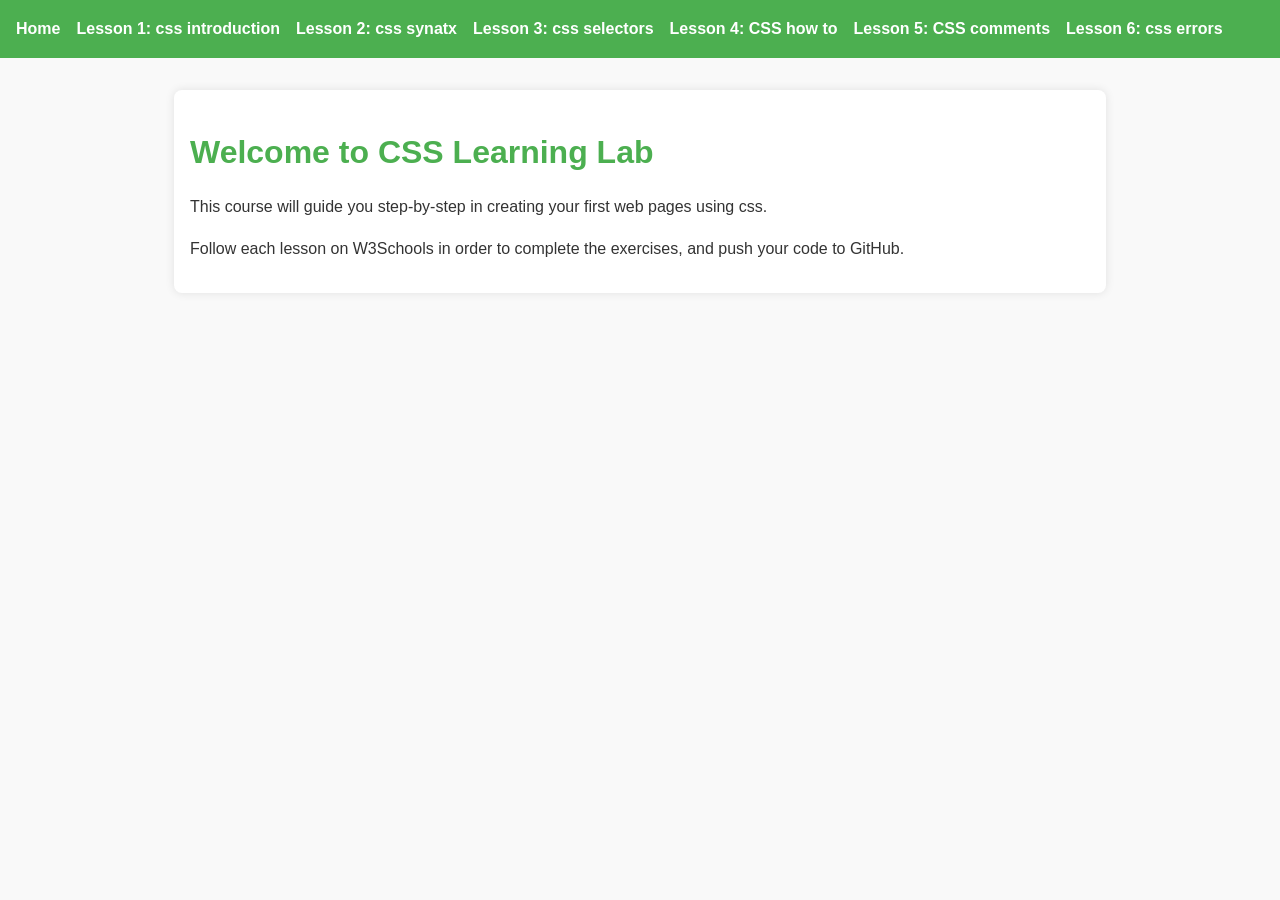
<file: index.html>
<!DOCTYPE html>
<html lang="en">
<head>
  <meta charset="UTF-8">
  <title>Brayden HTML CSS Learning Lab</title>
  <link rel="stylesheet" href="css/main.css">
</head>
<body>
  <!--  NAVBAR -->
  <nav>
    <a href="index.html">Home</a>
    <a href="lessons/01-css-introduction.html">Lesson 1: css introduction</a>
    <a href="lessons/02-css-syntax.html">Lesson 2: css synatx</a>
    <a href="lessons/03-css-selectors.html">Lesson 3: css selectors</a>
    <a href="lessons/04-css-how-to.html">Lesson 4: CSS how to</a>
    <a href="lessons/05-comments.html">Lesson 5: CSS comments  </a>
    <a href="lessons/06-css-errors.html">Lesson 6: css errors </a>

  </nav>
  <!--  END NAVBAR -->

  <main>
    <h1>Welcome to CSS Learning Lab</h1>
    <p>This course will guide you step-by-step in creating your first web pages using css.</p>
    <p>Follow each lesson on W3Schools in order to complete the exercises, and push your code to GitHub.</p>
  </main>
</body>
</html>
</file>
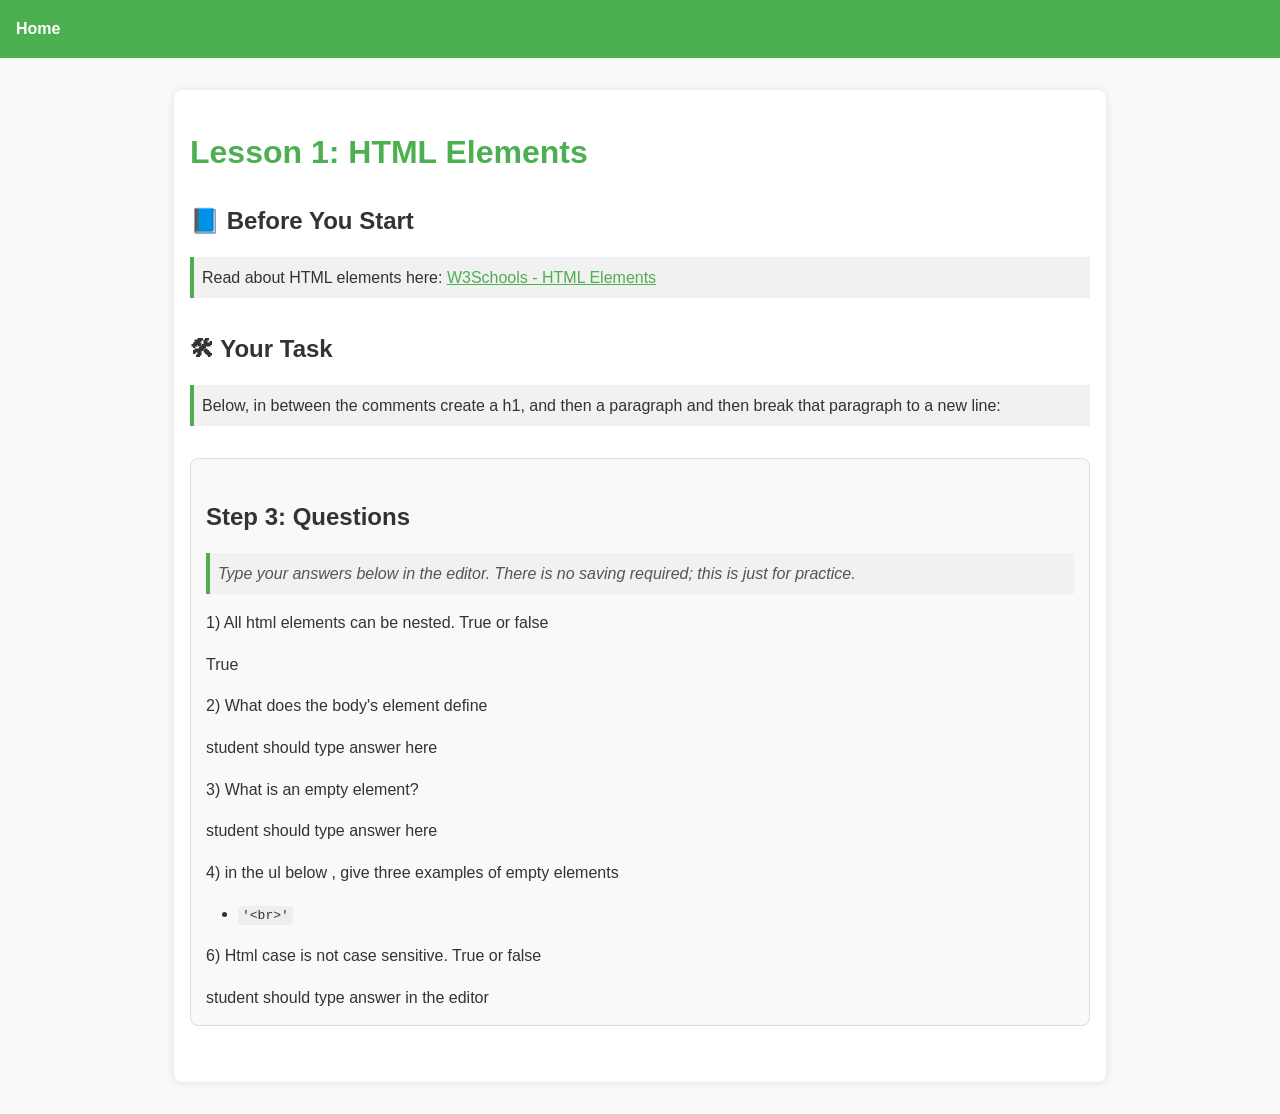
<file: css/Untitled-1.html>
<!DOCTYPE html>
<html lang="en">
<head>
  <meta charset="UTF-8">
  <title>Lesson 1: Elements</title>
  <link rel="stylesheet" href="../css/main.css">
  <style>
 
 
    .section {
      margin-bottom: 40px;
      padding: 15px;
      border: 1px solid #ddd;
      border-radius: 8px;
      background-color: #f9f9f9;
    }
    .instructions {
      font-style: italic;
      color: #555;
      margin-bottom: 10px;
    }
    /* .practice {
      margin-top: 10px;
    }
    .practice input, .practice textarea {
      display: block;
      width: 100%;
      margin-top: 5px;
      margin-bottom: 10px;
      padding: 8px;
      font-size: 14px;
    }
    .question {
      margin-bottom: 15px;
    }
    .question p {
      margin-bottom: 5px;
      font-weight: bold;
    }
    .editor {
      width: 100%;
      height: 200px;
      border: 1px solid #aaa;
      border-radius: 5px;
      padding: 10px;
      font-family: monospace;
      white-space: pre-wrap;
      overflow-y: scroll;
      background-color: #fff;
    } */
  </style>
</head>
<body>
  <!--  NAVBAR -->
  <nav>
    <a href="../index.html">Home</a>  
  </nav>
  <!--  END NAVBAR -->

  <main>
    <h1>Lesson 1: HTML Elements</h1>
   <!--reading-->
    <section>
      <h2>📘 Before You Start</h2>
      <p>Read about HTML elements here: <a href="https://www.w3schools.com/html/html_elements.asp" target="_blank">W3Schools - HTML Elements</a></p>
    </section>
    <!--end of the reading-->

     <!-- 2. Practical Exercise Section -->
    <section>
      <h2>🛠 Your Task</h2>
      <p>Below, in between the comments create a h1, and then a paragraph and then break that paragraph to a new line:</p>
      
      

     
      <!-- STUDENT START -->
      <!-- Add your elements below -->
      <!-- STUDENT END -->
    </section>


    <!--questions-->
    <section>

        <div class="section " id="questions">
          <h2>Step 3: Questions</h2>
          <p class="instructions">Type your answers below in the editor. There is no saving required; this is just for practice.</p>
          <div class="question">
            <p>1) All html elements can be nested. True or false</p>
            <span>True</span>        
            <p>2) What does the body's  element define</p>
            <span>student should type answer here</span>
            <p>3) What is an empty element?</p>       
            <span>student should type answer here</span>
            <p>4) in the ul below , give three examples of empty elements</p>
            <span>
                <ul>
                  <li><code>'&lt;br&gt;'</code></li>
                </ul>

            </span>
            <p>6) Html case is not case sensitive. True or false</p>
            <span>student should type answer in the editor</span>
          
        
      </div>

    
    </section>
  </main>
</body>
</html>
</file>
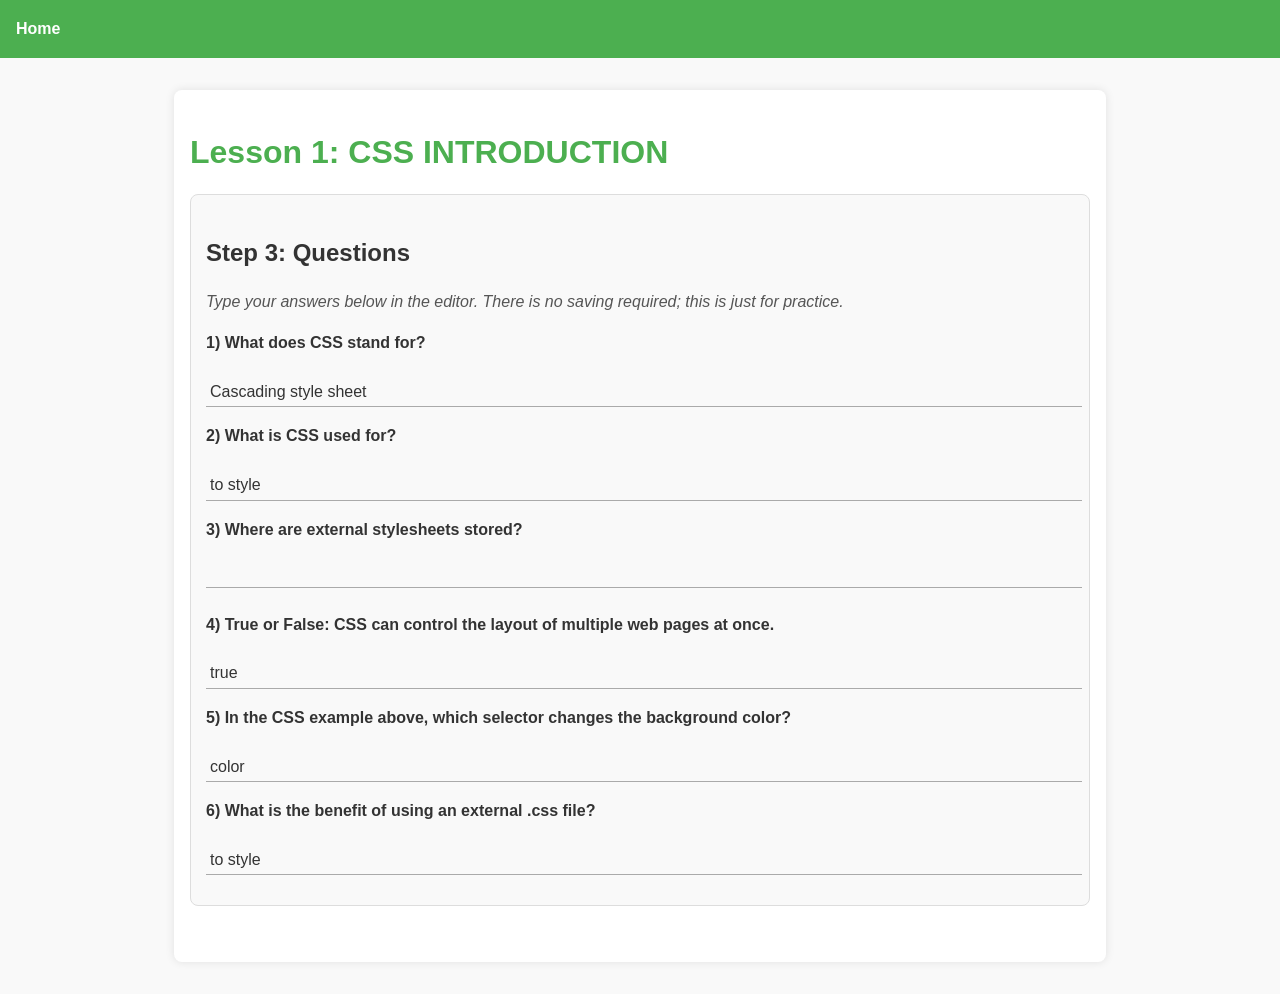
<file: lessons/01-css-introduction.html>
<!DOCTYPE html>
<html lang="en">
  <head>
    <meta charset="UTF-8" />
    <title>Lesson 1: CSS INTRODUCTION</title>
    <link rel="stylesheet" href="../css/main.css" />
  </head>

  <body>
    <!--  NAVBAR -->
    <nav>
      <a href="../index.html">Home</a>
    </nav>
    <!--  END NAVBAR -->

    <main>
      <h1>Lesson 1: CSS INTRODUCTION </h1>
      <!--reading-->
    <!--questions-->
<div class="section">
  <h2>Step 3: Questions</h2>
  <p class="instructions">
    Type your answers below in the editor. There is no saving required;
    this is just for practice.
  </p>

  <div class="questions">
    <div class="question">
      
      <p>1) What does CSS stand for?</p>
      <span>Cascading style sheet</span>

      <p>2) What is CSS used for?</p>
      <span>to style </span>

      <p>3) Where are external stylesheets stored?</p>
      <span></span>

      <p>4) True or False: CSS can control the layout of multiple web pages at once.</p>
      <span>true</span>

      <p>5) In the CSS example above, which selector changes the background color?</p>
      <span>color</span>

      <p>6) What is the benefit of using an external .css file?</p>
      <span>to style</span>

    </div>
  </div>
</div>
<!--end of questions-->
     </main>
  </body>
</html>
</file>
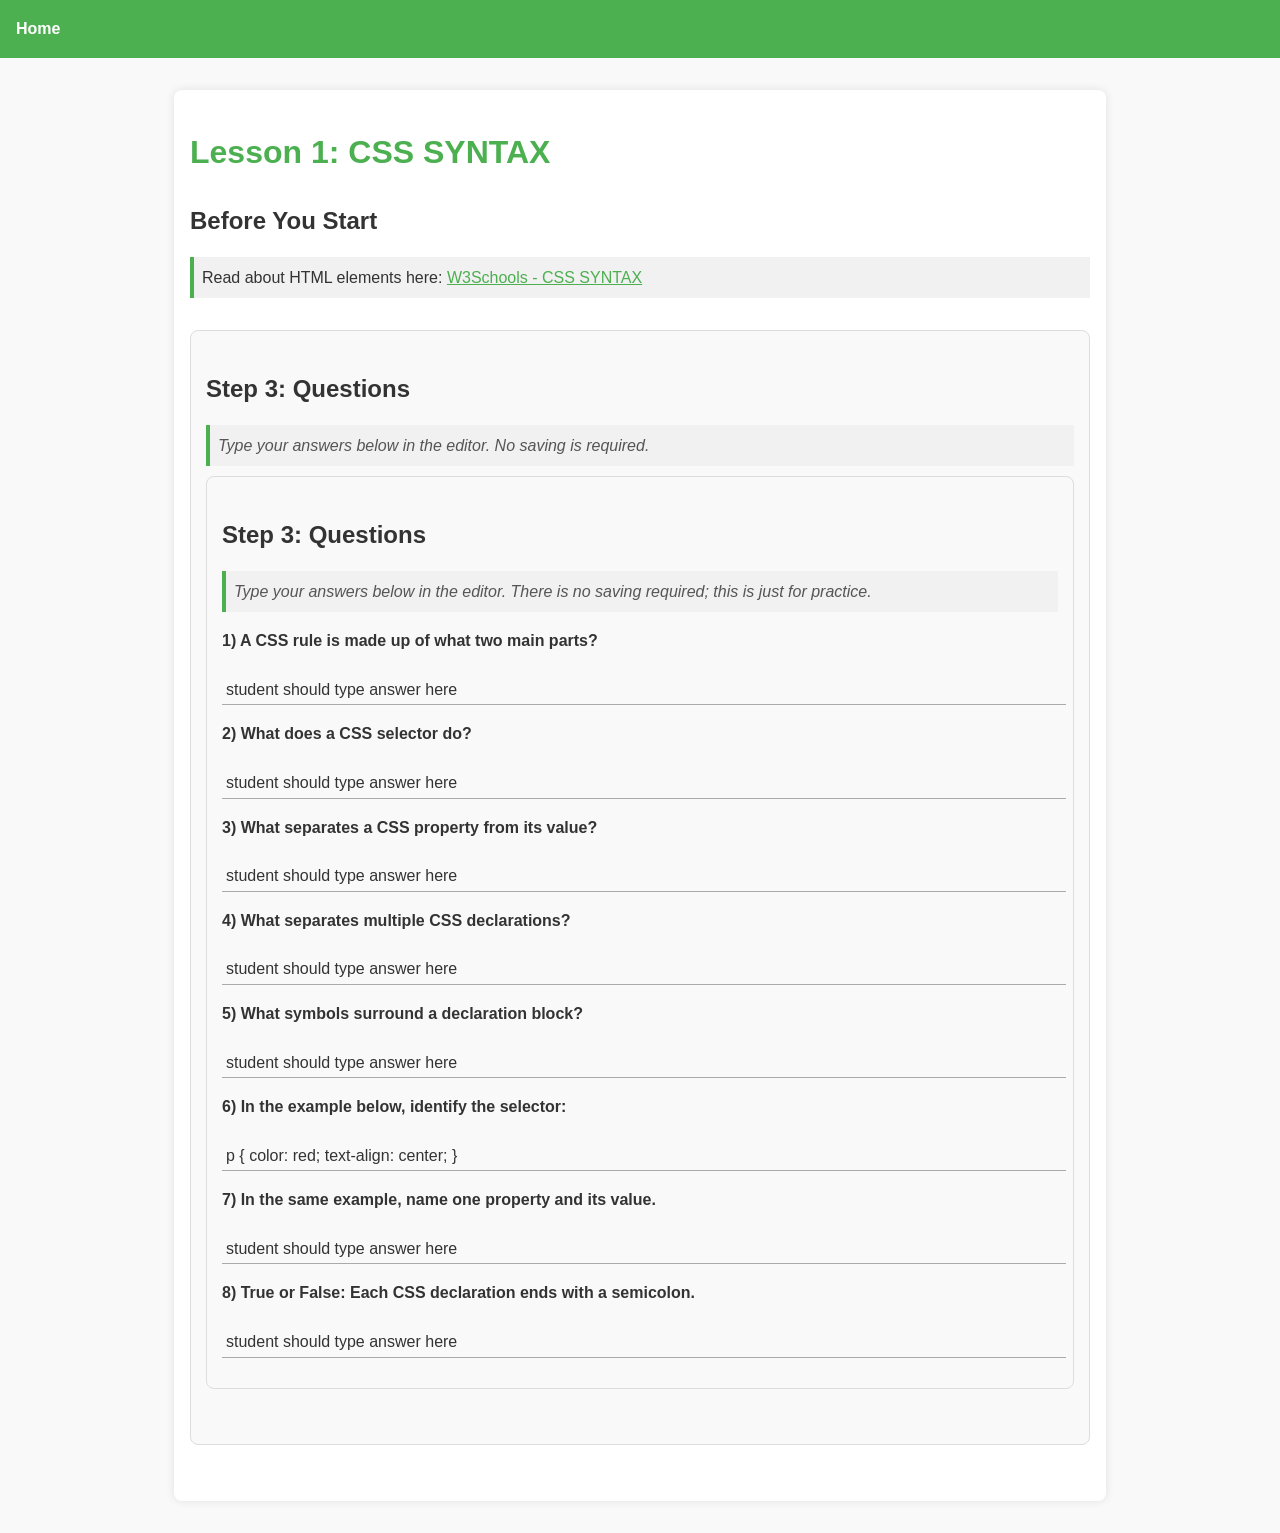
<file: lessons/02-css-syntax.html>
<!DOCTYPE html>
<html lang="en">
  <head>
    <meta charset="UTF-8" />
    <title>Lesson 1: CSS SYNTAX</title>
    <link rel="stylesheet" href="../css/main.css" />
  </head>
  <body>
    <!--  NAVBAR -->
    <nav>
      <a href="../index.html">Home</a>
    </nav>
    <!--  END NAVBAR -->

    <main>
      <h1>Lesson 1: CSS SYNTAX</h1>

      <section>
        <h2>Before You Start</h2>
        <p>
          Read about HTML elements here:
          <a href="https://www.w3schools.com/css/css_syntax.asp" target="_blank"
            >W3Schools - CSS SYNTAX</a
          >
        </p>
      </section>

      <section class="section">
        <h2>Step 3: Questions</h2>
        <p class="instructions">
          Type your answers below in the editor. No saving is required.
        </p>

        <!--questions-->
        <div class="section">
          <h2>Step 3: Questions</h2>
          <p class="instructions">
            Type your answers below in the editor. There is no saving required;
            this is just for practice.
          </p>

          <div class="questions">
            <div class="question">
              <p>1) A CSS rule is made up of what two main parts?</p>
              <span>student should type answer here</span>

              <p>2) What does a CSS selector do?</p>
              <span>student should type answer here</span>

              <p>3) What separates a CSS property from its value?</p>
              <span>student should type answer here</span>

              <p>4) What separates multiple CSS declarations?</p>
              <span>student should type answer here</span>

              <p>5) What symbols surround a declaration block?</p>
              <span>student should type answer here</span>

              <p>6) In the example below, identify the selector:</p>
              <span>p { color: red; text-align: center; }</span>

              <p>7) In the same example, name one property and its value.</p>
              <span>student should type answer here</span>

              <p>
                8) True or False: Each CSS declaration ends with a semicolon.
              </p>
              <span>student should type answer here</span>
            </div>
          </div>
        </div>
        <!--end of questions-->
      </section>
    </main>
  </body>
</html>
</file>
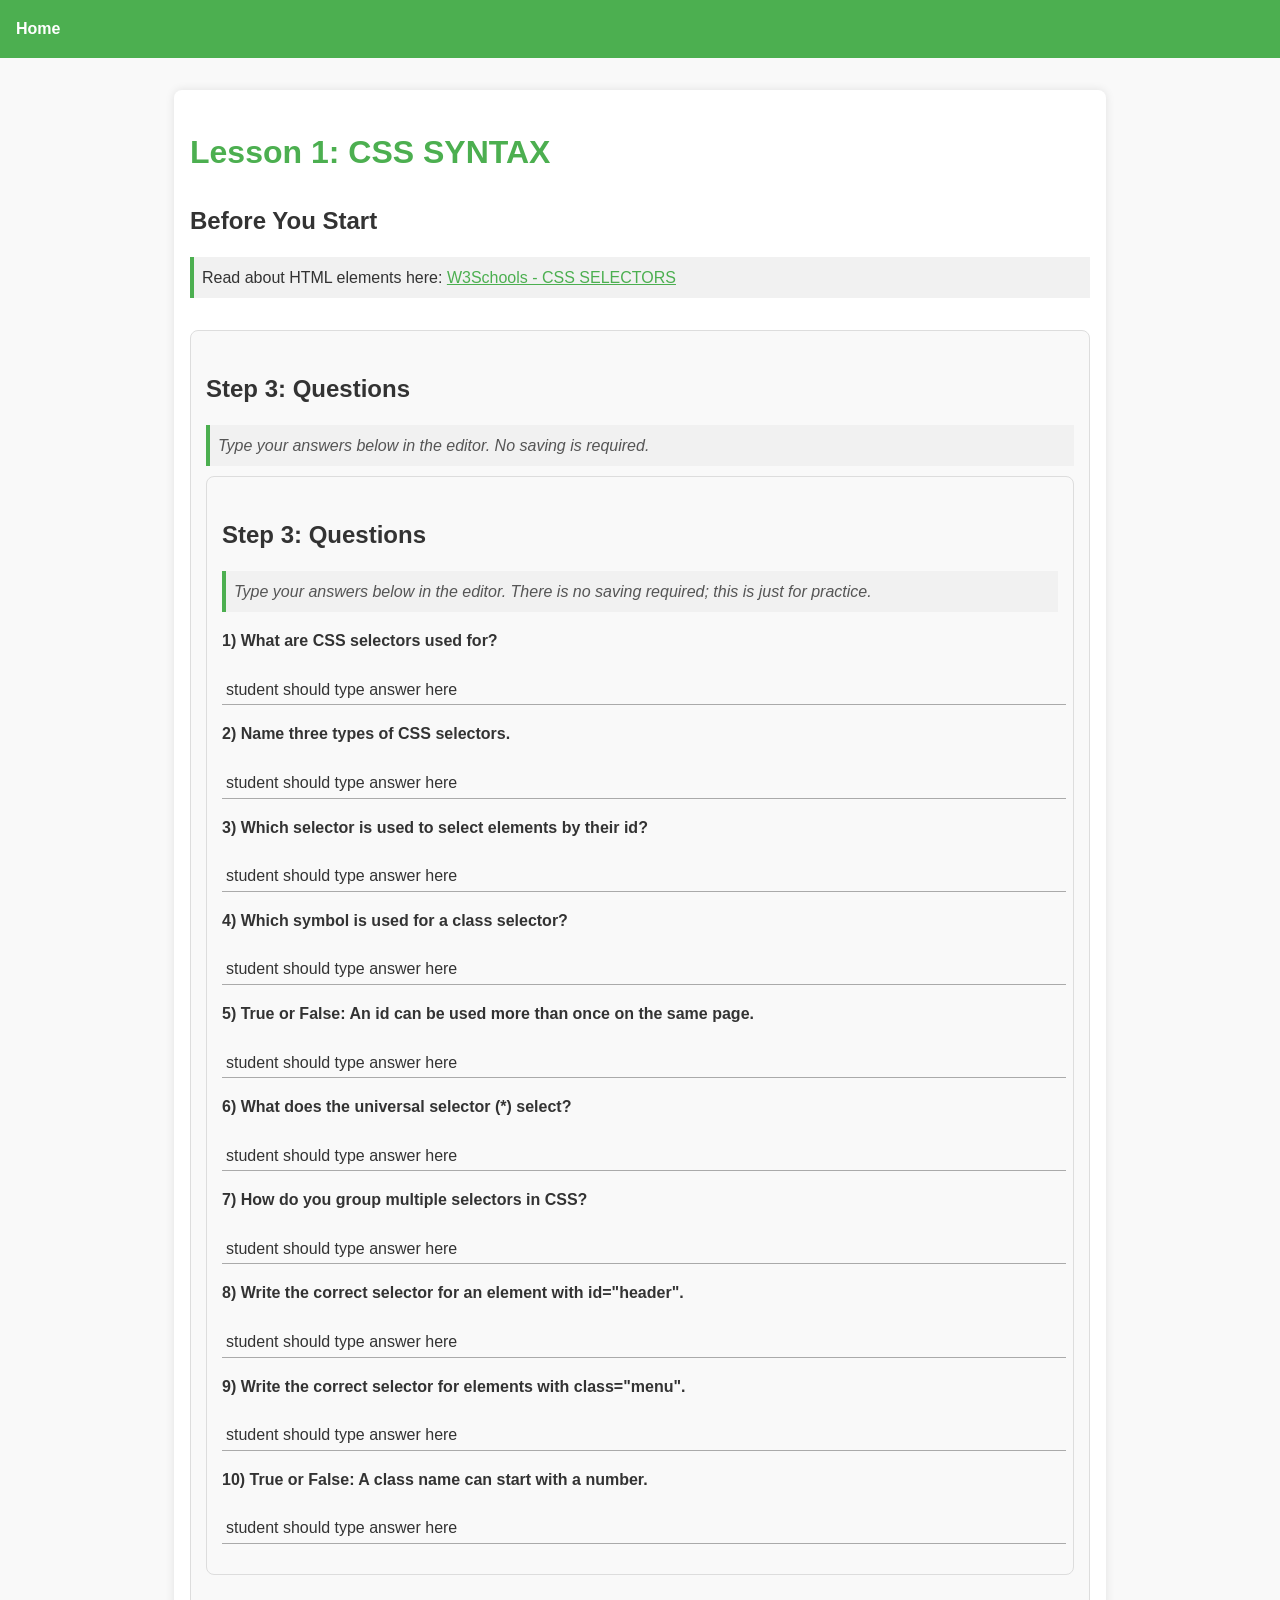
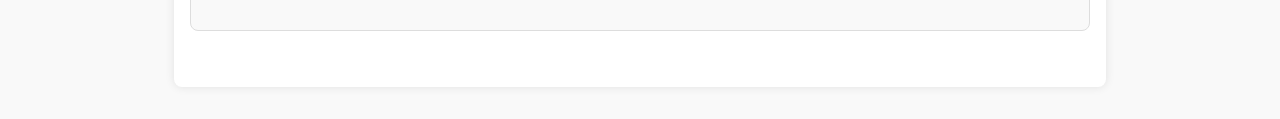
<file: lessons/03-css-selectors.html>
<!DOCTYPE html>
<html lang="en">
  <head>
    <meta charset="UTF-8" />
    <title>Lesson 1: CSS SELECTORS</title>
    <link rel="stylesheet" href="../css/main.css" />
  </head>
  <body>
    <!--  NAVBAR -->
    <nav>
      <a href="../index.html">Home</a>
    </nav>
    <!--  END NAVBAR -->

    <main>
      <h1>Lesson 1: CSS SYNTAX</h1>

      <section>
        <h2>Before You Start</h2>
        <p>
          Read about HTML elements here:
          <a href="https://www.w3schools.com/css/css_selectors.asp" target="_blank"
            >W3Schools - CSS SELECTORS</a
          >
        </p>
      </section>

      <section class="section">
        <h2>Step 3: Questions</h2>
        <p class="instructions">
          Type your answers below in the editor. No saving is required.
        </p>

  <!--questions-->
<div class="section">
  <h2>Step 3: Questions</h2>
  <p class="instructions">
    Type your answers below in the editor. There is no saving required;
    this is just for practice.
  </p>

  <div class="questions">
    <div class="question">

      <p>1) What are CSS selectors used for?</p>
      <span>student should type answer here</span>

      <p>2) Name three types of CSS selectors.</p>
      <span>student should type answer here</span>

      <p>3) Which selector is used to select elements by their id?</p>
      <span>student should type answer here</span>

      <p>4) Which symbol is used for a class selector?</p>
      <span>student should type answer here</span>

      <p>5) True or False: An id can be used more than once on the same page.</p>
      <span>student should type answer here</span>

      <p>6) What does the universal selector (*) select?</p>
      <span>student should type answer here</span>

      <p>7) How do you group multiple selectors in CSS?</p>
      <span>student should type answer here</span>

      <p>8) Write the correct selector for an element with id="header".</p>
      <span>student should type answer here</span>

      <p>9) Write the correct selector for elements with class="menu".</p>
      <span>student should type answer here</span>

      <p>10) True or False: A class name can start with a number.</p>
      <span>student should type answer here</span>

    </div>
  </div>
</div>
<!--end of questions-->
      </section>
    </main>
  </body>
</html>
</file>
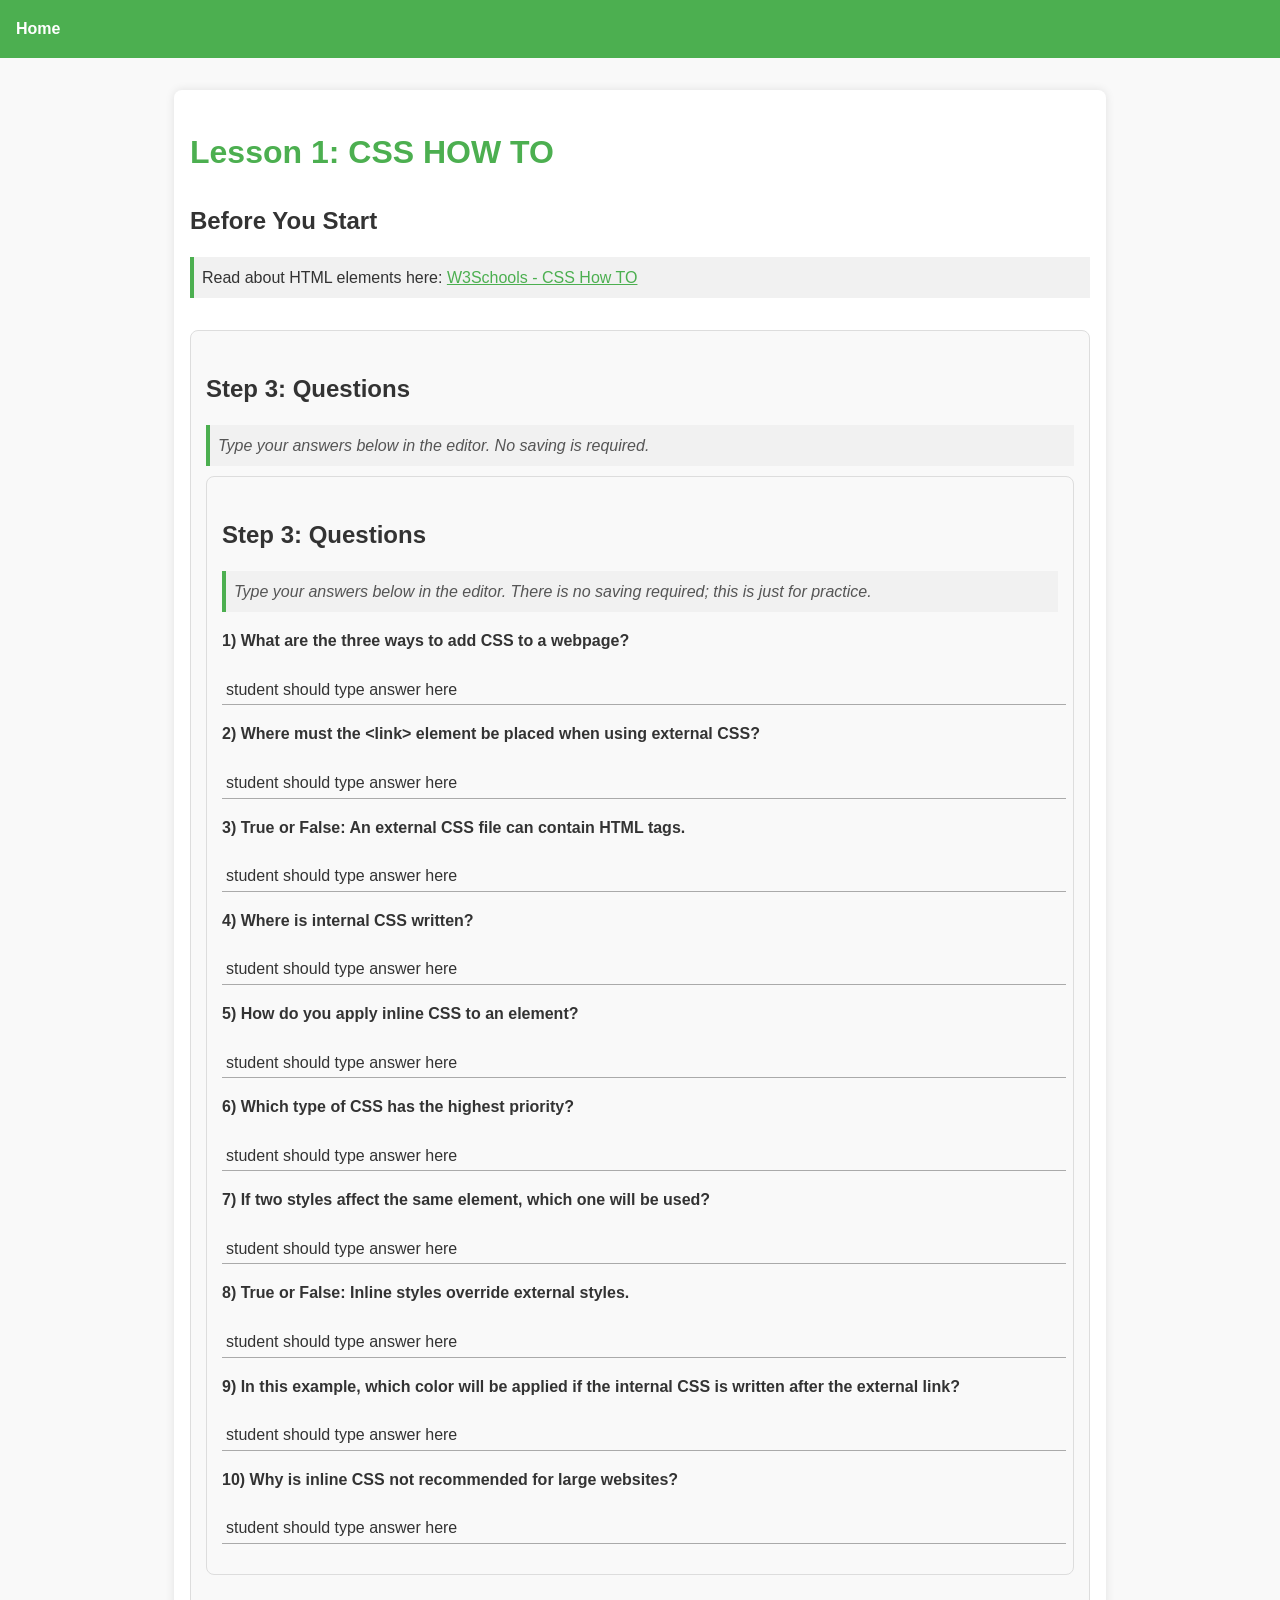
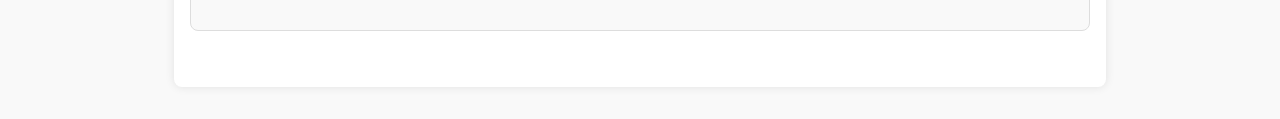
<file: lessons/04-css-how-to.html>
<!DOCTYPE html>
<html lang="en">
  <head>
    <meta charset="UTF-8" />
    <title>Lesson 1: CSS HOW TO:</title>
    <link rel="stylesheet" href="../css/main.css" />
  </head>
  <body>
    <!--  NAVBAR -->
    <nav>
      <a href="../index.html">Home</a>
    </nav>
    <!--  END NAVBAR -->

    <main>
      <h1>Lesson 1: CSS HOW TO</h1>

      <section>
        <h2>Before You Start</h2>
        <p>
          Read about HTML elements here:
          <a href="https://www.w3schools.com/css/css_howto.asp" target="_blank"
            >W3Schools - CSS How TO</a
          >
        </p>
      </section>

      <section class="section">
        <h2>Step 3: Questions</h2>
        <p class="instructions">
          Type your answers below in the editor. No saving is required.
        </p>

<!--questions-->
<div class="section">
  <h2>Step 3: Questions</h2>
  <p class="instructions">
    Type your answers below in the editor. There is no saving required;
    this is just for practice.
  </p>

  <div class="questions">
    <div class="question">

      <p>1) What are the three ways to add CSS to a webpage?</p>
      <span>student should type answer here</span>

      <p>2) Where must the &lt;link&gt; element be placed when using external CSS?</p>
      <span>student should type answer here</span>

      <p>3) True or False: An external CSS file can contain HTML tags.</p>
      <span>student should type answer here</span>

      <p>4) Where is internal CSS written?</p>
      <span>student should type answer here</span>

      <p>5) How do you apply inline CSS to an element?</p>
      <span>student should type answer here</span>

      <p>6) Which type of CSS has the highest priority?</p>
      <span>student should type answer here</span>

      <p>7) If two styles affect the same element, which one will be used?</p>
      <span>student should type answer here</span>

      <p>8) True or False: Inline styles override external styles.</p>
      <span>student should type answer here</span>

      <p>9) In this example, which color will be applied if the internal CSS is written after the external link?</p>
      <span>student should type answer here</span>

      <p>10) Why is inline CSS not recommended for large websites?</p>
      <span>student should type answer here</span>

    </div>
  </div>
</div>
<!--end of questions-->
      </section>
    </main>
  </body>
</html>
</file>
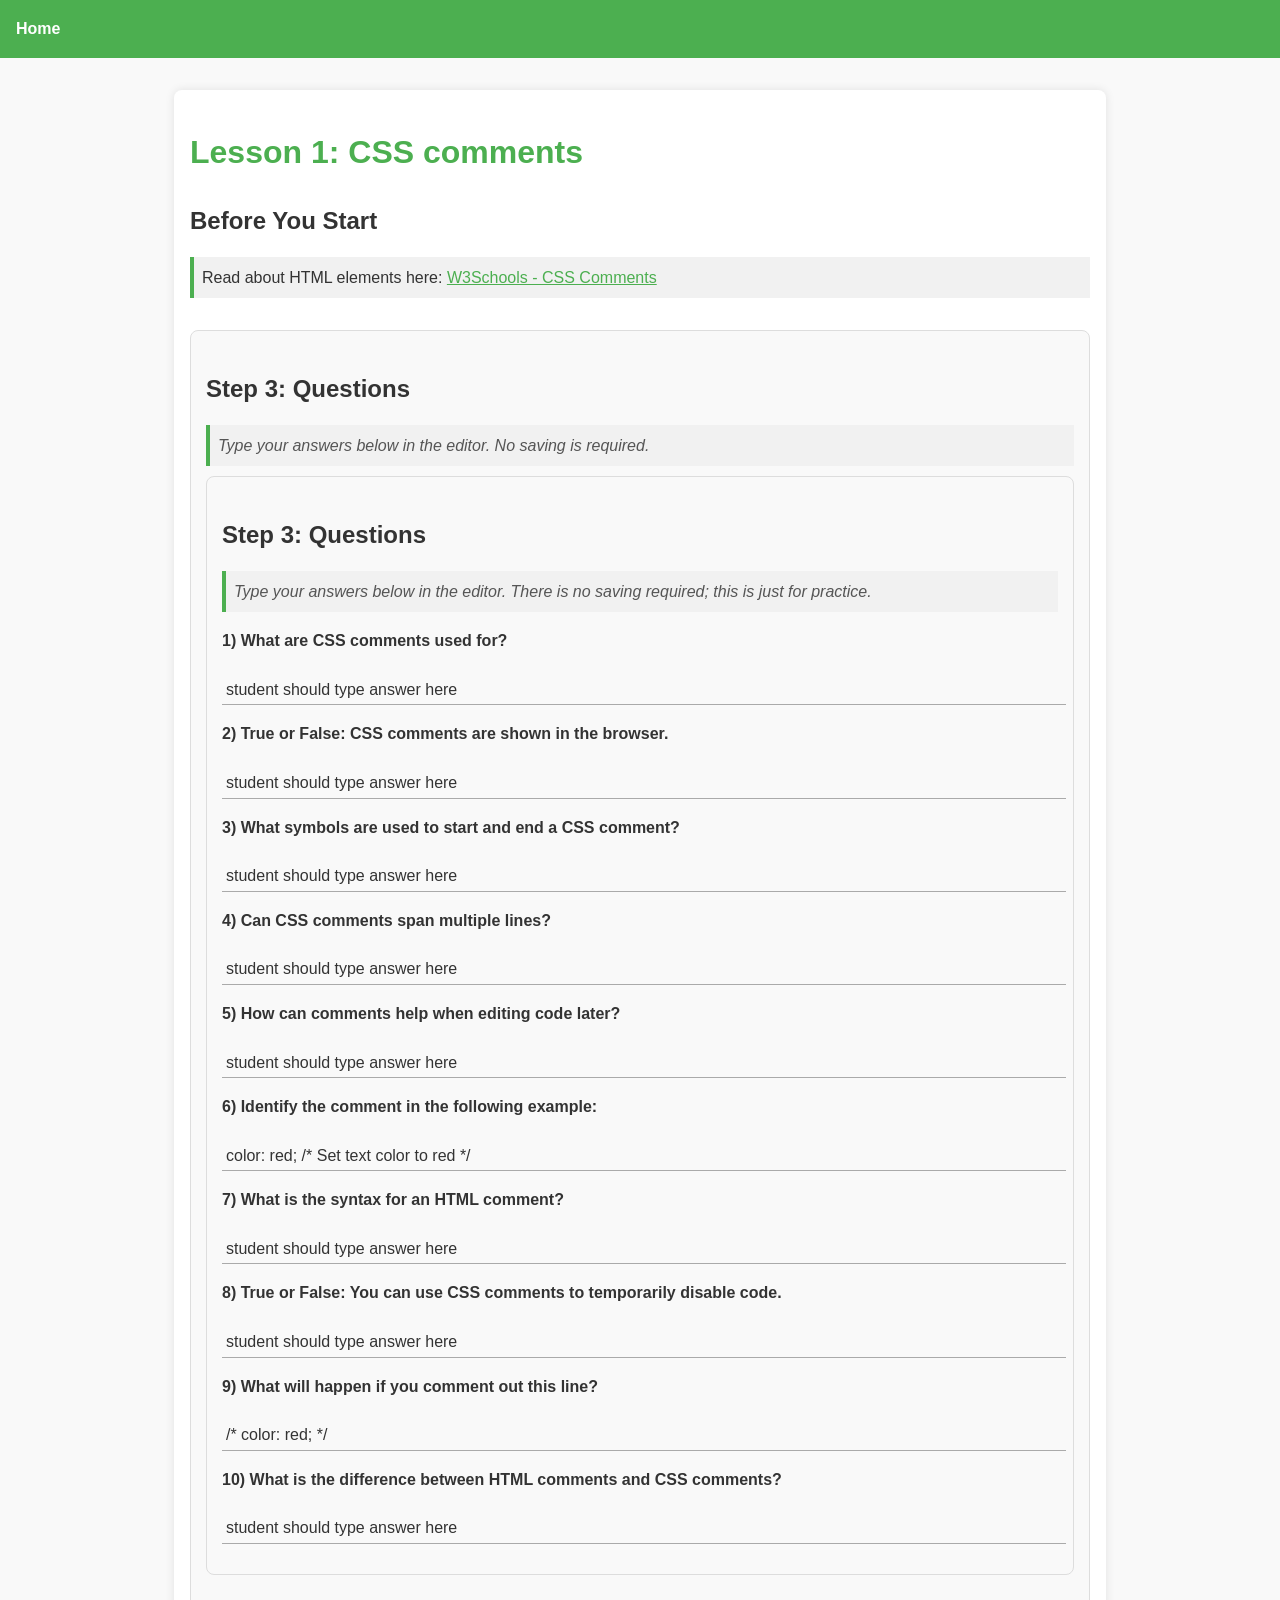
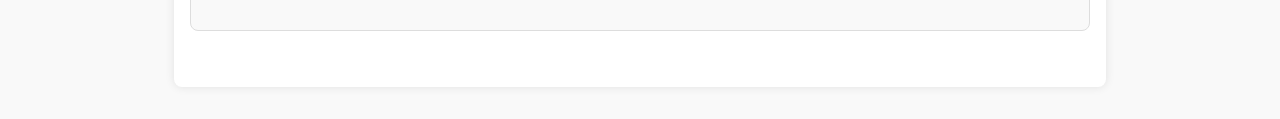
<file: lessons/05-comments.html>
<!DOCTYPE html>
<html lang="en">
  <head>
    <meta charset="UTF-8" />
    <title>Lesson 1: CSS comments:</title>
    <link rel="stylesheet" href="../css/main.css" />
  </head>
  <body>
    <!--  NAVBAR -->
    <nav>
      <a href="../index.html">Home</a>
    </nav>
    <!--  END NAVBAR -->

    <main>
      <h1>Lesson 1: CSS comments</h1>

      <section>
        <h2>Before You Start</h2>
        <p>
          Read about HTML elements here:
          <a href="https://www.w3schools.com/css/css_comments.asp" target="_blank"
            >W3Schools - CSS Comments</a
          >
        </p>
      </section>

      <section class="section">
        <h2>Step 3: Questions</h2>
        <p class="instructions">
          Type your answers below in the editor. No saving is required.
        </p>

<!--questions-->
<div class="section">
  <h2>Step 3: Questions</h2>
  <p class="instructions">
    Type your answers below in the editor. There is no saving required;
    this is just for practice.
  </p>

  <div class="questions">
    <div class="question">

      <p>1) What are CSS comments used for?</p>
      <span>student should type answer here</span>

      <p>2) True or False: CSS comments are shown in the browser.</p>
      <span>student should type answer here</span>

      <p>3) What symbols are used to start and end a CSS comment?</p>
      <span>student should type answer here</span>

      <p>4) Can CSS comments span multiple lines?</p>
      <span>student should type answer here</span>

      <p>5) How can comments help when editing code later?</p>
      <span>student should type answer here</span>

      <p>6) Identify the comment in the following example:</p>
      <span>color: red; /* Set text color to red */</span>

      <p>7) What is the syntax for an HTML comment?</p>
      <span>student should type answer here</span>

      <p>8) True or False: You can use CSS comments to temporarily disable code.</p>
      <span>student should type answer here</span>

      <p>9) What will happen if you comment out this line?</p>
      <span>/* color: red; */</span>

      <p>10) What is the difference between HTML comments and CSS comments?</p>
      <span>student should type answer here</span>

    </div>
  </div>
</div>
<!--end of questions-->
      </section>
    </main>
  </body>
</html>
</file>
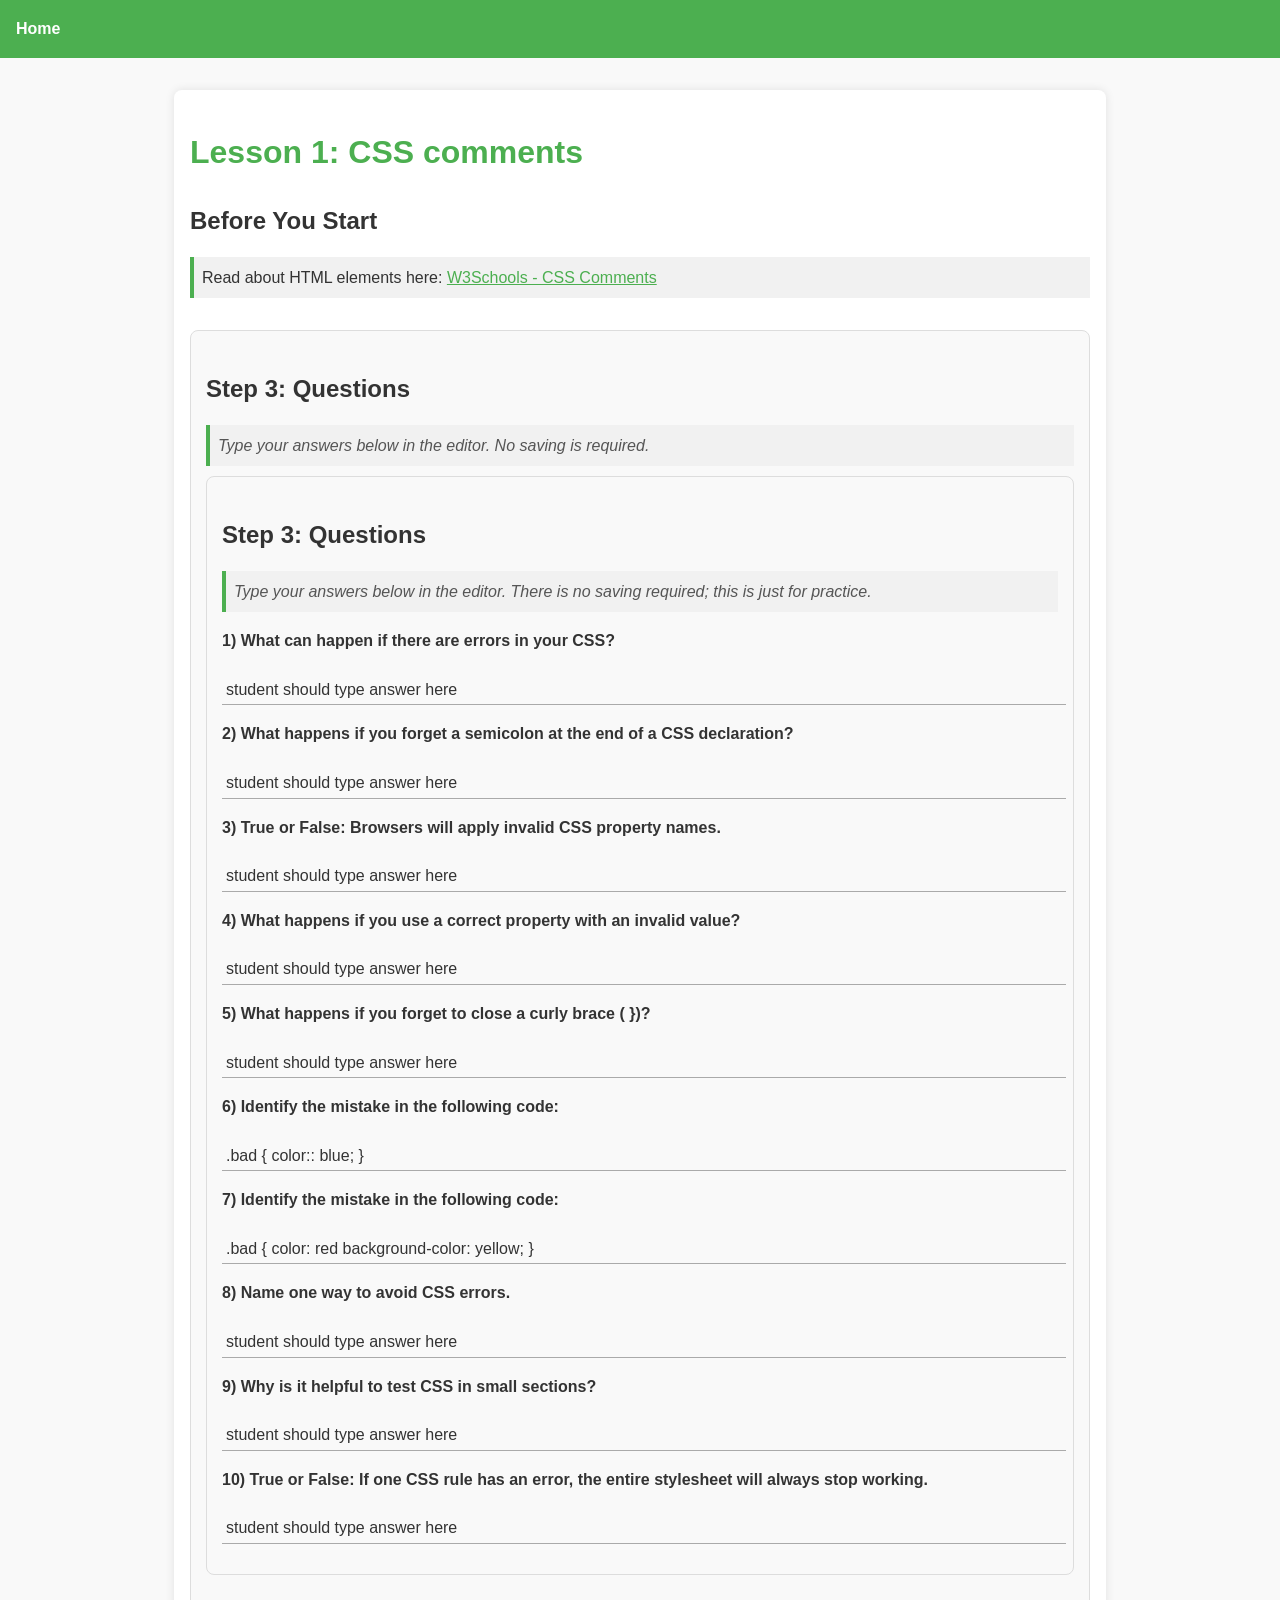
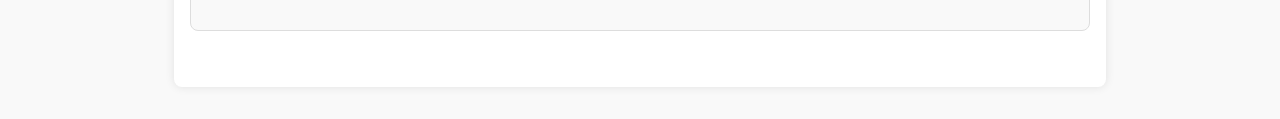
<file: lessons/06-css-errors.html>
<!DOCTYPE html>
<html lang="en">
  <head>
    <meta charset="UTF-8" />
    <title>Lesson 1: CSS comments:</title>
    <link rel="stylesheet" href="../css/main.css" />
  </head>
  <body>
    <!--  NAVBAR -->
    <nav>
      <a href="../index.html">Home</a>
    </nav>
    <!--  END NAVBAR -->

    <main>
      <h1>Lesson 1: CSS comments</h1>

      <section>
        <h2>Before You Start</h2>
        <p>
          Read about HTML elements here:
          <a href="https://www.w3schools.com/css/css_comments.asp" target="_blank"
            >W3Schools - CSS Comments</a
          >
        </p>
      </section>

      <section class="section">
        <h2>Step 3: Questions</h2>
        <p class="instructions">
          Type your answers below in the editor. No saving is required.
        </p>

<!--questions-->
<div class="section">
  <h2>Step 3: Questions</h2>
  <p class="instructions">
    Type your answers below in the editor. There is no saving required;
    this is just for practice.
  </p>

  <div class="questions">
    <div class="question">

      <p>1) What can happen if there are errors in your CSS?</p>
      <span>student should type answer here</span>

      <p>2) What happens if you forget a semicolon at the end of a CSS declaration?</p>
      <span>student should type answer here</span>

      <p>3) True or False: Browsers will apply invalid CSS property names.</p>
      <span>student should type answer here</span>

      <p>4) What happens if you use a correct property with an invalid value?</p>
      <span>student should type answer here</span>

      <p>5) What happens if you forget to close a curly brace ( })?</p>
      <span>student should type answer here</span>

      <p>6) Identify the mistake in the following code:</p>
      <span>.bad { color:: blue; }</span>

      <p>7) Identify the mistake in the following code:</p>
      <span>.bad { color: red background-color: yellow; }</span>

      <p>8) Name one way to avoid CSS errors.</p>
      <span>student should type answer here</span>

      <p>9) Why is it helpful to test CSS in small sections?</p>
      <span>student should type answer here</span>

      <p>10) True or False: If one CSS rule has an error, the entire stylesheet will always stop working.</p>
      <span>student should type answer here</span>

    </div>
  </div>
</div>
<!--end of questions-->
      </section>
    </main>
  </body>
</html>
</file>
<file: css/main.css>
/* main.css - starter styles for all lessons */

/* General page styling */
body {
    font-family: Arial, sans-serif;
    margin: 0;
    padding: 0;
    background-color: #f9f9f9;
    color: #333;
    line-height: 1.6;
  }
  
  /* Navbar styling */
  nav {
    background-color: #4CAF50;
    padding: 1rem;
    display: flex;
    gap: 1rem;
  }
  
  nav a {
    color: white;
    text-decoration: none;
    font-weight: bold;
    transition: color 0.2s ease;
  }
  
  nav a:hover {
    color: #ffeb3b;
  }
  
  /* Main content container */
  main {
    max-width: 900px;
    margin: 2rem auto;
    padding: 1rem;
    background-color: white;
    box-shadow: 0 0 10px rgba(0,0,0,0.1);
    border-radius: 8px;
  }
  
  /* Headings */
  h1 {
    color: #4CAF50;
    margin-bottom: 1rem;
  }
  
  h2 {
    color: #333;
    margin-top: 1.5rem;
    margin-bottom: 0.5rem;
  }
  
  /* Sections */
  section {
    margin-bottom: 2rem;
  }
  
  /* Links */
  a {
    color: #4CAF50;
  }
  
  a:hover {
    text-decoration: underline;
  }
  
  /* Task box */
  section h2 + p {
    background-color: #f1f1f1;
    padding: 0.5rem;
    border-left: 4px solid #4CAF50;
  }
  
  /* Student editable area */
  [student-start], [student-end] {
    display: block;
    margin: 1rem 0;
  }
  
  /* Optional: basic table styling */
  table {
    width: 100%;
    border-collapse: collapse;
    margin-top: 1rem;
  }
  
  table, th, td {
    border: 1px solid #ccc;
  }
  
  th, td {
    padding: 0.5rem;
    text-align: left;
  }
  
  th {
    background-color: #e0f2f1;
  }
  
  /* Lists */
  ul, ol {
    padding-left: 2rem;
    margin-top: 0.5rem;
  }
  
  /* Buttons (for later exercises) */
  button {
    padding: 0.5rem 1rem;
    margin: 0.5rem 0;
    background-color: #4CAF50;
    color: white;
    border: none;
    border-radius: 4px;
    cursor: pointer;
  }
  
  button:hover {
    background-color: #45a049;
  }
  

  /* .file-section {
    background-color: #fff;
    padding: 20px;
    margin-bottom: 30px;
    border-radius: 8px;
    box-shadow: 0 0 10px rgba(0,0,0,0.05);
  }  */
  .questions .question {
    margin-bottom: 15px;
  }
  .questions p {
    font-weight: bold;
  }
  .questions span {
    display: inline-block;
    min-height: 20px;
    border-bottom: 1px solid #aaa;
    width: 100%;
    padding: 2px 4px;
    margin-top: 5px;
  }
  code {
    background: #eee;
    padding: 2px 4px;
    border-radius: 4px;
  }

  .section {
    margin-bottom: 40px;
    padding: 15px;
    border: 1px solid #ddd;
    border-radius: 8px;
    background-color: #f9f9f9;
  }

  .instructions {
    font-style: italic;
    color: #555;
    margin-bottom: 10px;
  }


  /* =========================
   Dark Mode (system-based)
   ========================= */
@media (prefers-color-scheme: dark) {
  body {
    background-color: #121212;
    color: #e0e0e0;
  }

  nav {
    background-color: #2e7d32;
  }

  nav a {
    color: #ffffff;
  }

  nav a:hover {
    color: #ffeb3b;
  }

  main {
    background-color: #1e1e1e;
    box-shadow: 0 0 10px rgba(0,0,0,0.6);
  }

  h1 {
    color: #66bb6a;
  }

  h2 {
    color: #e0e0e0;
  }

  section h2 + p {
    background-color: #2a2a2a;
    border-left: 4px solid #66bb6a;
  }

  a {
    color: #81c784;
  }

  table, th, td {
    border-color: #444;
  }

  th {
    background-color: #263238;
  }

  code {
    background: #2d2d2d;
    color: #ffcc80;
  }

  .section {
    background-color: #1e1e1e;
    border-color: #444;
  }

  .instructions {
    color: #aaa;
  }

  .questions span {
    border-bottom: 1px solid #666;
  }

  button {
    background-color: #388e3c;
  }

  button:hover {
    background-color: #2e7d32;
  }
}
</file>
